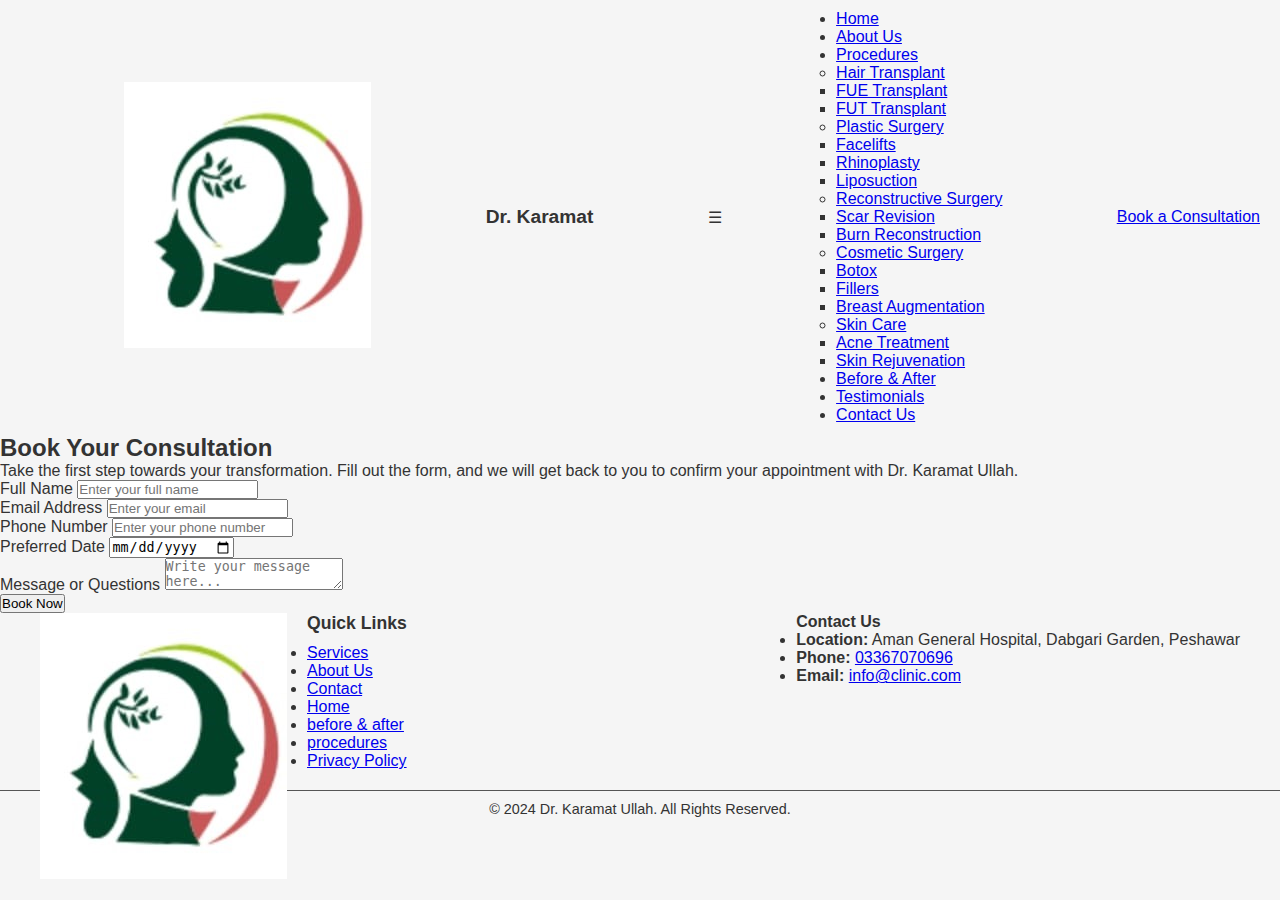
<file: consultation.html>
<!DOCTYPE html>
<html lang="en">
<head>
    <meta charset="UTF-8">
    <meta name="viewport" content="width=device-width, initial-scale=1.0">
    <title>consulation</title>
    <link rel="stylesheet" href="index.css">
</head>
<body>
       
    <header class="sticky-header">
        <div class="container">
            <!-- Logo -->
            <a href="#" class="logo">
                <a href="index.html"><img src="images/logo.jpg" alt="" class="logo-icon"></a>
                <span class="logo-text">Dr. Karamat</span>
            </a>
            
            <div class="menu-toggle" onclick="toggleMenu()">&#9776;</div>

            <!-- Navigation Menu -->
            <nav>
                <ul class="menu">
                    <li><a href="#">Home</a></li>
                    <li><a href="#">About Us</a></li>
                    <li class="dropdown">
                        <a href="#">Procedures</a>
                        <ul class="dropdown-menu">
                            <li class="submenu">
                                <a href="#">Hair Transplant</a>
                                <ul class="submenu-list">
                                    <li><a href="#">FUE Transplant</a></li>
                                    <li><a href="#">FUT Transplant</a></li>
                                </ul>
                            </li>
                            <li class="submenu">
                                <a href="#">Plastic Surgery</a>
                                <ul class="submenu-list">
                                    <li><a href="#">Facelifts</a></li>
                                    <li><a href="#">Rhinoplasty</a></li>
                                    <li><a href="#">Liposuction</a></li>
                                </ul>
                            </li>
                            <li class="submenu">
                                <a href="#">Reconstructive Surgery</a>
                                <ul class="submenu-list">
                                    <li><a href="#">Scar Revision</a></li>
                                    <li><a href="#">Burn Reconstruction</a></li>
                                </ul>
                            </li>
                            <li class="submenu">
                                <a href="#">Cosmetic Surgery</a>
                                <ul class="submenu-list">
                                    <li><a href="#">Botox</a></li>
                                    <li><a href="#">Fillers</a></li>
                                    <li><a href="#">Breast Augmentation</a></li>
                                </ul>
                            </li>
                            <li class="submenu">
                                <a href="#">Skin Care</a>
                                <ul class="submenu-list">
                                    <li><a href="#">Acne Treatment</a></li>
                                    <li><a href="#">Skin Rejuvenation</a></li>
                                </ul>
                            </li>
                        </ul>
                    </li>
                    <li><a href="#">Before & After</a></li>
                    <li><a href="#">Testimonials</a></li>
                    <li><a href="#">Contact Us</a></li>
                </ul>
            </nav>

            <!-- Call-to-Action -->
            <div class="cta">
                <a href="#" class="btn">Book a Consultation</a>
                <!-- <a href="tel:+1234567890" class="phone">+123-456-7890</a> -->
            </div>
        </div>
    </header>



    <section class="consultation">
        <div class="consultation-container">
            <!-- Left Content: Information -->
            <div class="consultation-info">
                <h2>Book Your Consultation</h2>
                <p>Take the first step towards your transformation. Fill out the form, and we will get back to you to confirm your appointment with Dr. Karamat Ullah.</p>
            </div>
    
            <!-- Right Content: Form -->
            <form class="consultation-form" action="submit_form.php" method="POST">
                <div class="form-group">
                    <label for="name">Full Name</label>
                    <input type="text" id="name" name="name" placeholder="Enter your full name" required>
                </div>
                <div class="form-group">
                    <label for="email">Email Address</label>
                    <input type="email" id="email" name="email" placeholder="Enter your email" required>
                </div>
                <div class="form-group">
                    <label for="phone">Phone Number</label>
                    <input type="tel" id="phone" name="phone" placeholder="Enter your phone number" required>
                </div>
                <div class="form-group">
                    <label for="date">Preferred Date</label>
                    <input type="date" id="date" name="date" required>
                </div>
                <div class="form-group">
                    <label for="message">Message or Questions</label>
                    <textarea id="message" name="message" placeholder="Write your message here..."></textarea>
                </div>
                <button type="submit" class="btn-submit">Book Now</button>
            </form>
        </div>
    </section>

    

    <footer>
        <div class="footer-container">
            <!-- Left Section: Logo -->
            <div class="footer-logo">
                <img src="images/logo.jpg" alt="Clinic Logo">
            </div>
    
            <!-- Middle Section: Quick Links -->
            <div class="footer-links">
                <h4>Quick Links</h4>
                <ul>
                    <li><a href="#services">Services</a></li>
                    <li><a href="#about">About Us</a></li>
                    <li><a href="#contact">Contact</a></li>
                    <li><a href="#contact">Home</a></li>
                    <li><a href="#contact">before & after</a></li>
                    <li><a href="#contact">procedures</a></li>
                    <li><a href="#privacy">Privacy Policy</a></li>
                </ul>
            </div>
    
            <!-- Right Section: Contact Info -->
            <div class="footer-contact">
                <h4>Contact Us</h4>
                <ul>
                    <li><strong>Location:</strong> Aman General Hospital, Dabgari Garden, Peshawar</li>
                    <li><strong>Phone:</strong> <a href="tel:+929112345678">03367070696</a></li>
                    <li><strong>Email:</strong> <a href="mailto:info@clinic.com">info@clinic.com</a></li>
                </ul>
                <div class="social-icons">
                    <a href="#" aria-label="Facebook"><i class="fab fa-facebook-f"></i></a>
                    <a href="#" aria-label="Twitter"><i class="fab fa-twitter"></i></a>
                    <a href="#" aria-label="Instagram"><i class="fab fa-instagram"></i></a>
                </div>
            </div>
        </div>
        <div class="footer-bottom">
            <p>&copy; 2024 Dr. Karamat Ullah. All Rights Reserved.</p>
        </div>
    </footer>


</body>
</html>
</file>
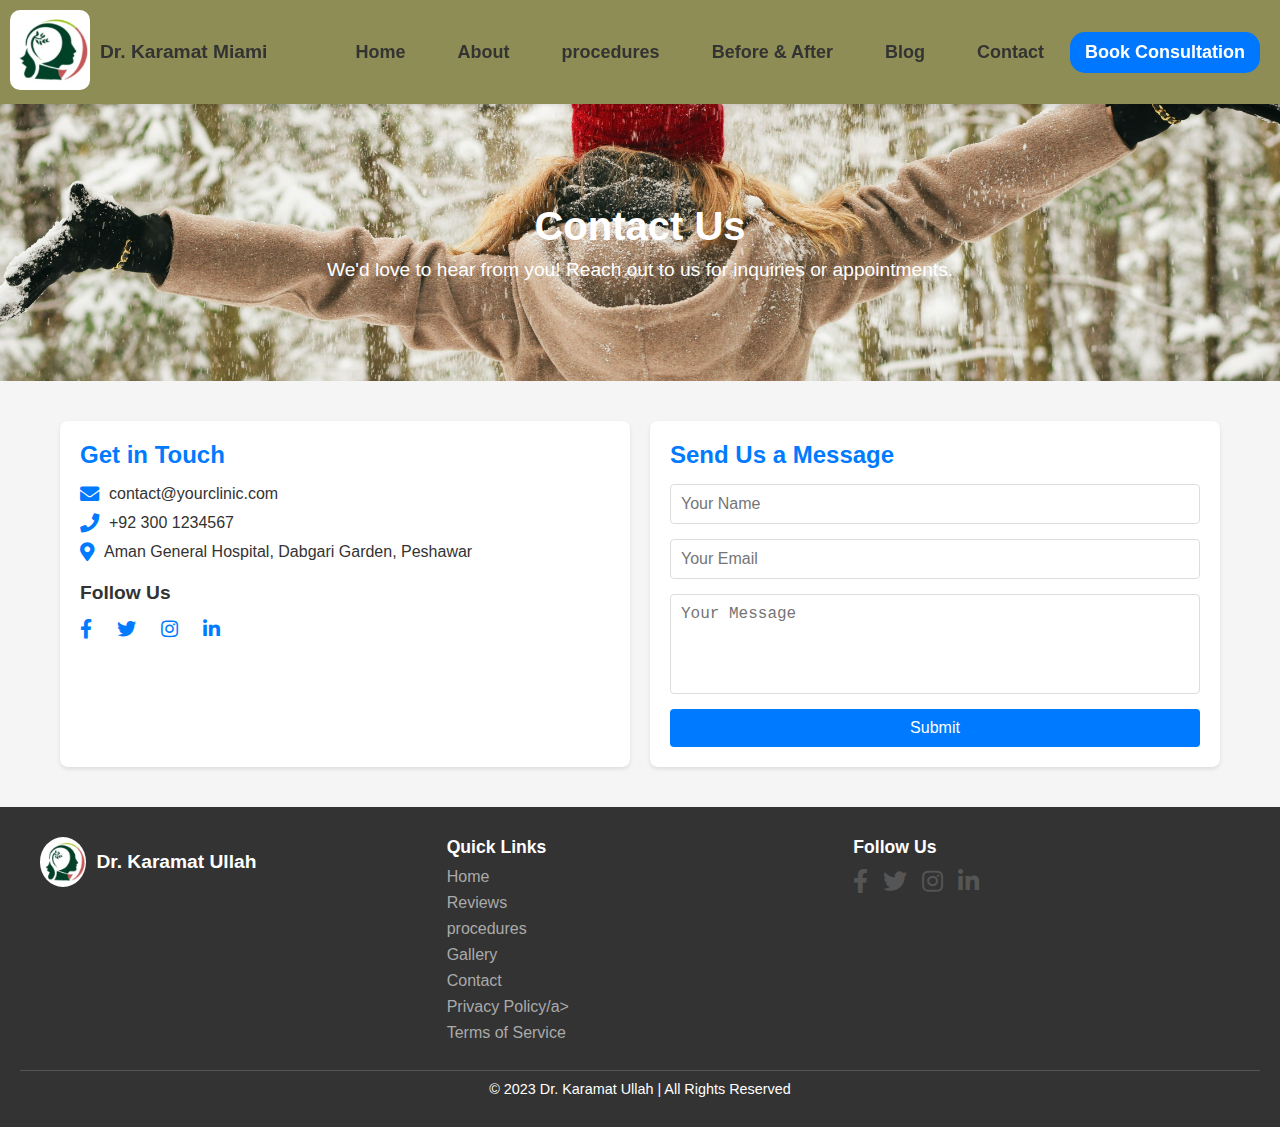
<file: contact.html>
<!DOCTYPE html>
<html lang="en">
<head>
    <meta charset="UTF-8">
    <meta name="viewport" content="width=device-width, initial-scale=1.0">
    <title>About Dr. Karamat Ullah - Trusted Plastic & Reconstructive Surgeon in Peshawar</title>
<meta name="description" content="Learn more about Dr. Karamat Ullah, a board-certified plastic surgeon specializing in hair restoration and aesthetic procedures with over 10 years of expertise.">
<title>Book a Consultation with Dr. Karamat Ullah - Plastic Surgeon in Peshawar</title>
<meta name="description" content="Schedule a private consultation with Dr. Karamat Ullah to discuss your personalized hair transplant and plastic surgery options. Take the first step towards transformation.">

    <title>Plastic & Hair Transplant Surgeon</title>
    <link rel="stylesheet" href="index.css">
    <!-- Font Awesome for Social Media Icons -->
  <link
  rel="stylesheet"
  href="https://cdnjs.cloudflare.com/ajax/libs/font-awesome/5.15.4/css/all.min.css"
  />
</head>
<body>
    <header class="header">
        <div class="container">
          <div class="logo">
            <a href="index.html"><img src="images/logo.jpg" alt="Logo" /></a>
            <span>Dr. Karamat Miami</span>
          </div>
          <nav class="nav">
            <ul class="nav-links">
              <li><a href="index.html">Home</a></li>
              <li><a href="#about">About </a></li>
              <li><a href="procedure.html">procedures</a></li>
              <li><a href="procedure.html">Before & After</a></li>
              <li><a href="#testimonials">Blog</a></li>
              <li><a href="contact.html">Contact </a></li>
            </ul>
            <button class="btn-consultation">Book Consultation</button>
          </nav>
          <button class="toggle-btn">
            ☰
          </button>
        </div>
      </header>



     
      
      <!-- Hero Section / main  Section-->


      <section class="hero-contact">
        <h1>Contact Us</h1>
        <p>We'd love to hear from you! Reach out to us for inquiries or appointments.</p>
      </section>
      
      <div class="contact-page-container">
        <div class="contact-details">
          <h2>Get in Touch</h2>
          <ul>
            <li><i class="fas fa-envelope"></i> contact@yourclinic.com</li>
            <li><i class="fas fa-phone"></i> +92 300 1234567</li>
            <li><i class="fas fa-map-marker-alt"></i> Aman General Hospital, Dabgari Garden, Peshawar</li>
          </ul>
          <div class="social-media">
            <h3>Follow Us</h3>
            <div class="social-icons">
              <a href="https://facebook.com" target="_blank"><i class="fab fa-facebook-f"></i></a>
              <a href="https://twitter.com" target="_blank"><i class="fab fa-twitter"></i></a>
              <a href="https://instagram.com" target="_blank"><i class="fab fa-instagram"></i></a>
              <a href="https://linkedin.com" target="_blank"><i class="fab fa-linkedin-in"></i></a>
            </div>
          </div>
        </div>
      
        <!-- Contact Formd Section -->

        <div class="contact-form">
          <h2>Send Us a Message</h2>
          <form action="#" method="POST">
            <input type="text" name="name" placeholder="Your Name" required>
            <input type="email" name="email" placeholder="Your Email" required>
            <textarea name="message" placeholder="Your Message" required></textarea>
            <button type="submit">Submit</button>
          </form>
        </div>
      </div>
      
     



      <!-- Footer Section  samee-->



<footer class="footer-section">
    <div class="footer-container">
      <div class="footer-logo-section">
        <img src="images/logo.jpg" alt="Doctor Logo" class="footer-logo">
        <h3>Dr. Karamat Ullah</h3>
      </div>
  
      <!-- Quick Links -->
      <div class="footer-links">
        <h4>Quick Links</h4>
        <ul class="links-list">
          <li><a href="/privacy-policy" class="hover-link">Home</a></li>
          <li><a href="/terms-of-service" class="hover-link">Reviews</a></li>
          <li><a href="/services" class="hover-link">procedures</a></li>
          <li><a href="/contact" class="hover-link">Gallery</a></li>
          <li><a href="/contact" class="hover-link">Contact</a></li>
          <li><a href="/contact" class="hover-link">Privacy Policy/a></li>
          <li><a href="/contact" class="hover-link">Terms of Service</a></li>
        </ul>
      </div>
  
      <!-- Social Media Links -->
      <div class="social-section">
        <h4>Follow Us</h4>
        <div class="social-icons">
          <a href="https://facebook.com" target="_blank" class="social-link">
            <i class="fab fa-facebook-f"></i>
          </a>
          <a href="https://twitter.com" target="_blank" class="social-link">
            <i class="fab fa-twitter"></i>
          </a>
          <a href="https://instagram.com" target="_blank" class="social-link">
            <i class="fab fa-instagram"></i>
          </a>
          <a href="https://linkedin.com" target="_blank" class="social-link">
            <i class="fab fa-linkedin-in"></i>
          </a>
        </div>
      </div>
    </div>
  
    <!-- Copyright Information -->

    <div class="footer-bottom">
      &copy; 2023 Dr. Karamat Ullah | All Rights Reserved
    </div>
  </footer>
      







<!-- Bottum jsss -->



      <!-- TOOOGLE BUTOON -->
  <script>
    document.addEventListener('DOMContentLoaded', () => {
  const toggleButton = document.querySelector('.toggle-btn');
  const nav = document.querySelector('.nav');

  toggleButton.addEventListener('click', () => {
    nav.classList.toggle('active');
  });
});
  </script>
</body>
</html>
</file>
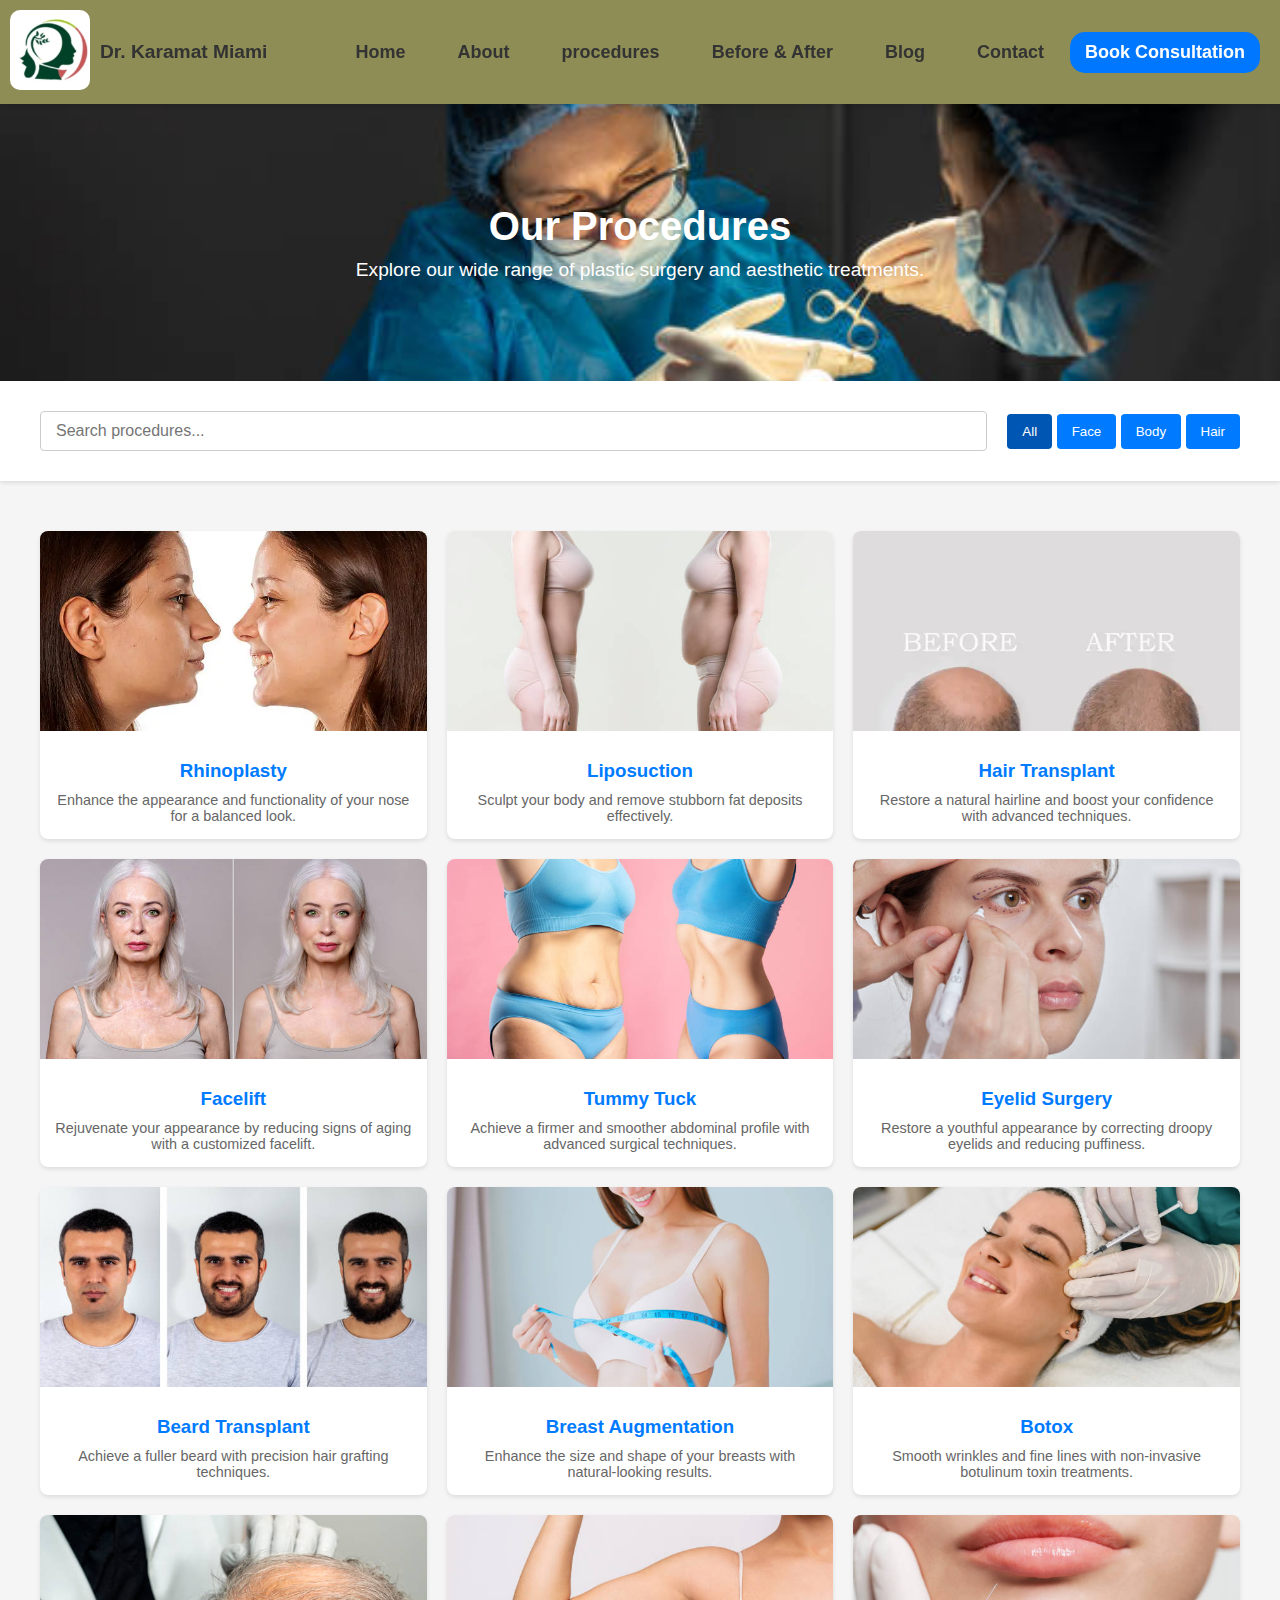
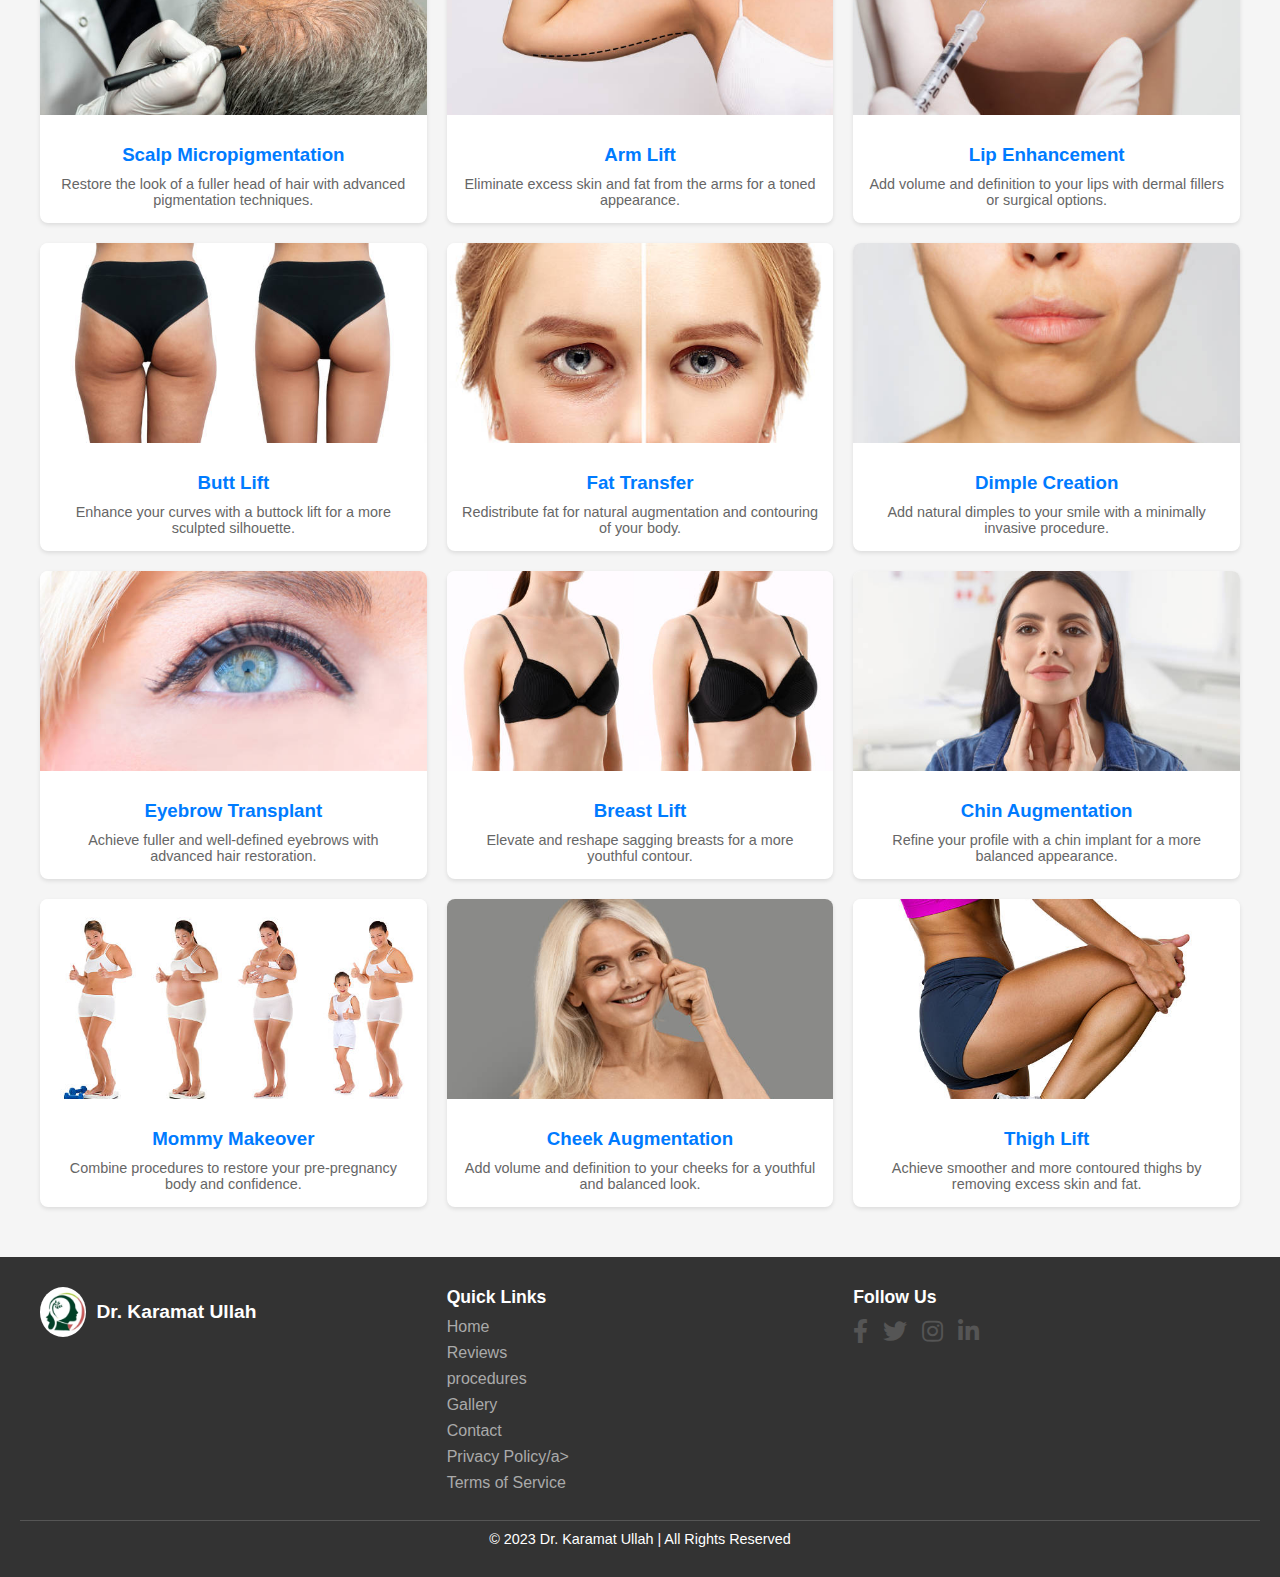
<file: procedure.html>
<!DOCTYPE html>
<html lang="en">
<head>
    <meta charset="UTF-8">
    <meta name="viewport" content="width=device-width, initial-scale=1.0">
    <title>Plastic & Hair Transplant Surgeon</title>
    <title>Advanced Hair Transplant Services in Peshawar - Safe & Effective Solutions</title>
<meta name="description" content="Get your natural hairline back with advanced hair transplant techniques by Dr. Karamat Ullah in Peshawar. Book your personalized consultation now.">
<title>Comprehensive Plastic & Reconstructive Procedures in Peshawar - Dr. Karamat Ullah</title>
<meta name="description" content="Explore professional plastic and reconstructive surgery services including facelifts, tummy tucks, Botox, lip enhancement, and more with Dr. Karamat Ullah in Peshawar.">
<title>Patient Testimonials - Hear from Our Happy Clients in Peshawar</title>
<meta name="description" content="Read reviews from real patients about their transformative journeys with Dr. Karamat Ullah, your trusted plastic and hair transplant surgeon in Peshawar.">

    <link rel="stylesheet" href="index.css">
    <!-- Font Awesome for Social Media Icons -->
  <link
  rel="stylesheet"
  href="https://cdnjs.cloudflare.com/ajax/libs/font-awesome/5.15.4/css/all.min.css"
  />
</head>
<body>
    <header class="header">
        <div class="container">
          <div class="logo">
            <a href="index.html"><img src="images/logo.jpg" alt="Logo" /></a>
            <span>Dr. Karamat Miami</span>
          </div>
          <nav class="nav">
            <ul class="nav-links">
              <li><a href="index.html">Home</a></li>
              <li><a href="#about">About </a></li>
              <li><a href="procedure.html">procedures</a></li>
              <li><a href="before and after.html">Before & After</a></li>
              <li><a href="#testimonials">Blog</a></li>
              <li><a href="contact.html">Contact </a></li>
            </ul>
            <button class="btn-consultation">Book Consultation</button>
          </nav>
          <button class="toggle-btn">
            ☰
          </button>
        </div>
      </header>


<!-- HERO SECTION PROCEDURES / MAIN SECTION IMAGEEE -->
     
      
      <section class="hero-procedures">
        <h1>Our Procedures</h1>
        <p>Explore our wide range of plastic surgery and aesthetic treatments.</p>
      </section>
      
      <!-- Search and Filter Section -->

      <section class="search-filter">
        <div class="container">
          <input type="text" id="search" placeholder="Search procedures..." oninput="filterProcedures()">
          <div class="filters">
            <button onclick="filterCategory('all')" class="active">All</button>
            <button onclick="filterCategory('face')">Face</button>
            <button onclick="filterCategory('body')">Body</button>
            <button onclick="filterCategory('hair')">Hair</button>
          </div>
        </div>
      </section>
      
      <!-- Procedures Section boxess -->
      <section class="procedures">
        <div class="container" id="procedure-list">
          <!-- Procedure Card -->
          <div class="procedure-card" data-category="face">
            <img src="images/rhinoplasty.webp" alt="Rhinoplasty">
            <div class="card-content">
              <h3>Rhinoplasty</h3>
              <p>Enhance the appearance and functionality of your nose for a balanced look.</p>
            </div>
          </div>
      
          <div class="procedure-card" data-category="body">
            <img src="images/liposuction.jpg" alt="Liposuction">
            <div class="card-content">
              <h3>Liposuction</h3>
              <p>Sculpt your body and remove stubborn fat deposits effectively.</p>
            </div>
          </div>
      
          <div class="procedure-card" data-category="hair">
            <img src="images/hair before after.webp" alt="Hair Transplant">
            <div class="card-content">
              <h3>Hair Transplant</h3>
              <p>Restore a natural hairline and boost your confidence with advanced techniques.</p>
            </div>
          </div>
          <div class="procedure-card" data-category="face">
            <img src="images/facelifttt.jpg" alt="Facelift">
            <div class="card-content">
              <h3>Facelift</h3>
              <p>Rejuvenate your appearance by reducing signs of aging with a customized facelift.</p>
            </div>
          </div>
          
          <div class="procedure-card" data-category="body">
            <img src="images/Tummy Tuck.jpg" alt="Tummy Tuck">
            <div class="card-content">
              <h3>Tummy Tuck</h3>
              <p>Achieve a firmer and smoother abdominal profile with advanced surgical techniques.</p>
            </div>
          </div>
          
          <div class="procedure-card" data-category="face">
            <img src="images/Eyelid Surgery.jpg" alt="Eyelid Surgery">
            <div class="card-content">
              <h3>Eyelid Surgery</h3>
              <p>Restore a youthful appearance by correcting droopy eyelids and reducing puffiness.</p>
            </div>
          </div>
          
          <div class="procedure-card" data-category="hair">
            <img src="images/Beard Transplant.jpg" alt="Beard Transplant">
            <div class="card-content">
              <h3>Beard Transplant</h3>
              <p>Achieve a fuller beard with precision hair grafting techniques.</p>
            </div>
          </div>
          
          <div class="procedure-card" data-category="body">
            <img src="images/Breast Augmentationnn.jpg" alt="Breast Augmentation">
            <div class="card-content">
              <h3>Breast Augmentation</h3>
              <p>Enhance the size and shape of your breasts with natural-looking results.</p>
            </div>
          </div>
          
          <div class="procedure-card" data-category="face">
            <img src="images/Botoxxx.jpg" alt="Botox">
            <div class="card-content">
              <h3>Botox</h3>
              <p>Smooth wrinkles and fine lines with non-invasive botulinum toxin treatments.</p>
            </div>
          </div>
          
          <div class="procedure-card" data-category="hair">
            <img src="images/Scalp Micropigmentation.jpg" alt="Scalp Micropigmentation">
            <div class="card-content">
              <h3>Scalp Micropigmentation</h3>
              <p>Restore the look of a fuller head of hair with advanced pigmentation techniques.</p>
            </div>
          </div>
          
          <div class="procedure-card" data-category="body">
            <img src="images/Arm Lift.jpg" alt="Arm Lift">
            <div class="card-content">
              <h3>Arm Lift</h3>
              <p>Eliminate excess skin and fat from the arms for a toned appearance.</p>
            </div>
          </div>
          
          <div class="procedure-card" data-category="face">
            <img src="images/Lip Enhancement.jpg" alt="Lip Enhancement">
            <div class="card-content">
              <h3>Lip Enhancement</h3>
              <p>Add volume and definition to your lips with dermal fillers or surgical options.</p>
            </div>
          </div>
          
          <div class="procedure-card" data-category="body">
            <img src="images/Butt Lift.jpg" alt="Butt Lift">
            <div class="card-content">
              <h3>Butt Lift</h3>
              <p>Enhance your curves with a buttock lift for a more sculpted silhouette.</p>
            </div>
          </div>
          <div class="procedure-card" data-category="body">
            <img src="images/Fat Transfer.jpg" alt="Fat Transfer">
            <div class="card-content">
              <h3>Fat Transfer</h3>
              <p>Redistribute fat for natural augmentation and contouring of your body.</p>
            </div>
          </div>
          <div class="procedure-card" data-category="face">
            <img src="images/Dimple Creation.jpg" alt="Dimple Creation">
            <div class="card-content">
              <h3>Dimple Creation</h3>
              <p>Add natural dimples to your smile with a minimally invasive procedure.</p>
            </div>
          </div>
          <div class="procedure-card" data-category="hair">
            <img src="images/Eyebrow Transplant.jpg" alt="Eyebrow Transplant">
            <div class="card-content">
              <h3>Eyebrow Transplant</h3>
              <p>Achieve fuller and well-defined eyebrows with advanced hair restoration.</p>
            </div>
          </div>
          <div class="procedure-card" data-category="body">
            <img src="images/breast lift.jpg" alt="Breast Lift">
            <div class="card-content">
              <h3>Breast Lift</h3>
              <p>Elevate and reshape sagging breasts for a more youthful contour.</p>
            </div>
          </div>
          <div class="procedure-card" data-category="face">
            <img src="images/Chin Augmentation.jpg" alt="Chin Augmentation">
            <div class="card-content">
              <h3>Chin Augmentation</h3>
              <p>Refine your profile with a chin implant for a more balanced appearance.</p>
            </div>
          </div>
          <div class="procedure-card" data-category="body">
            <img src="images/Mommy Makeover.jpg" alt="Mommy Makeover">
            <div class="card-content">
              <h3>Mommy Makeover</h3>
              <p>Combine procedures to restore your pre-pregnancy body and confidence.</p>
            </div>
          </div>
          <div class="procedure-card" data-category="face">
            <img src="images/Cheek Augmentation.jpg" alt="Cheek Augmentation">
            <div class="card-content">
              <h3>Cheek Augmentation</h3>
              <p>Add volume and definition to your cheeks for a youthful and balanced look.</p>
            </div>
          </div>
          <div class="procedure-card" data-category="body">
            <img src="images/Thigh Lift.jpg" alt="Thigh Lift">
            <div class="card-content">
              <h3>Thigh Lift</h3>
              <p>Achieve smoother and more contoured thighs by removing excess skin and fat.</p>
            </div>
          </div>

      
          <!-- Add more procedure cardss if needede -->
        </div>
      </section>
      
     



      <!-- Footer Section -->


<footer class="footer-section">
    <div class="footer-container">
      <div class="footer-logo-section">
        <img src="images/logo.jpg" alt="Doctor Logo" class="footer-logo">
        <h3>Dr. Karamat Ullah</h3>
      </div>
  
      <!--  Quick Links -->
      <div class="footer-links">
        <h4>Quick Links</h4>
        <ul class="links-list">
          <li><a href="/privacy-policy" class="hover-link">Home</a></li>
          <li><a href="/terms-of-service" class="hover-link">Reviews</a></li>
          <li><a href="/services" class="hover-link">procedures</a></li>
          <li><a href="/contact" class="hover-link">Gallery</a></li>
          <li><a href="/contact" class="hover-link">Contact</a></li>
          <li><a href="/contact" class="hover-link">Privacy Policy/a></li>
          <li><a href="/contact" class="hover-link">Terms of Service</a></li>
        </ul>
      </div>
  
      <!-- Social Media Links -->
      <div class="social-section">
        <h4>Follow Us</h4>
        <div class="social-icons">
          <a href="https://facebook.com" target="_blank" class="social-link">
            <i class="fab fa-facebook-f"></i>
          </a>
          <a href="https://twitter.com" target="_blank" class="social-link">
            <i class="fab fa-twitter"></i>
          </a>
          <a href="https://instagram.com" target="_blank" class="social-link">
            <i class="fab fa-instagram"></i>
          </a>
          <a href="https://linkedin.com" target="_blank" class="social-link">
            <i class="fab fa-linkedin-in"></i>
          </a>
        </div>
      </div>
    </div>
  
    <!-- Copyright Information -->

    <div class="footer-bottom">
      &copy; 2023 Dr. Karamat Ullah | All Rights Reserved
    </div>
  </footer>
      








<!-- JS BOTTUM -->


      <!-- TOOOGLE BUTOON -->
  <script>
    document.addEventListener('DOMContentLoaded', () => {
  const toggleButton = document.querySelector('.toggle-btn');
  const nav = document.querySelector('.nav');

  toggleButton.addEventListener('click', () => {
    nav.classList.toggle('active');
  });
});
  </script>



<!-- PROCEDURESSSS JS -->
<script>
    function filterCategory(category) {
      const cards = document.querySelectorAll('.procedure-card');
      const buttons = document.querySelectorAll('.filters button');
      
      buttons.forEach(btn => btn.classList.remove('active'));
      document.querySelector(`[onclick="filterCategory('${category}')"]`).classList.add('active');
  
      cards.forEach(card => {
        card.style.display = category === 'all' || card.dataset.category === category ? 'block' : 'none';
      });
    }
  
    function filterProcedures() {
      const searchValue = document.getElementById('search').value.toLowerCase();
      const cards = document.querySelectorAll('.procedure-card');
  
      cards.forEach(card => {
        const title = card.querySelector('h3').textContent.toLowerCase();
        card.style.display = title.includes(searchValue) ? 'block' : 'none';
      });
    }
  </script>




</body>
</html>
</file>
<file: index.css>
/* Reset styles */
* {
    margin: 0;
    padding: 0;
    box-sizing: border-box;
    /* overflow-x: hidden; */
  }
  
  body {
    font-family: 'Poppins', sans-serif;
    overflow-x: hidden;
  }
  
  /* Header styling */
  .header {
    background-color: rgb(141, 141, 85);
    box-shadow: 0 2px 5px rgba(0, 0, 0, 0.1);
    position: sticky;
    top: 0;
    z-index: 1000;
  }
  
  .container {
    width: 100%;
    /* background-color: red; */
    display: flex;
    justify-content: space-between;
    align-items: center;
    padding: 10px 20px;
    /* max-width: 1200px; */
    margin: 0 auto;
  }
  
  .logo {
    display: flex;
    align-items: center;
    margin-left: -10px;
  }
  
  .logo img {
    height: 80px;
    width: 80px;
    border-radius: 10px;
    margin-right: 10px;
  }
  span{
    font-size: 1.2rem;
    font-weight: 600;
  }
  
  .nav {
    display: flex;
    align-items: center;
  }
  
  .nav-links {
    display: flex;
    list-style: none;
  }
  
  .nav-links li {
    margin: 0 10px;
  }
  
  .nav-links a {
    font-size: 18px;
    text-decoration: none;
    color: #333;
    padding: 6px 16px;
    /* background-color: #978989; */
    font-weight: 600;
    transition: color 0.3s ease;
  }
  
  .nav-links a:hover {
    color: #0077ff;
  }
  
  .btn-consultation {
    background-color: #0077ff;
    color: #ffffff;
    border: none;
    border-radius: 29px;
        padding: 10px 15px;
    border-radius: 15px;
    cursor: pointer;
    font-weight: bold;
    font-size: 18px;
    transition: background-color 0.3s ease;
  }
  
  .btn-consultation:hover {
    background-color: #005fcc;
  }
  
  /* Toggle button for mobile */
  .toggle-btn {
    display: none;
    background: none;
    border: none;
    font-size: 1.5rem;
    cursor: pointer;
  }
  
  /* Responsive styling */
  @media (max-width: 768px) {
    .nav {
      display: none;
      flex-direction: column;
      align-items: flex-start;
      position: absolute;
      top: 60px;
      right: 20px;
      background-color: #fff;
      box-shadow: 0 4px 10px rgba(0, 0, 0, 0.1);
      padding: 10px;
      border-radius: 5px;
    }
  
    .nav-links {
      flex-direction: column;
      width: 100%;
    }
  
    .nav-links li {
      margin: 10px 0;
    }
  
    .toggle-btn {
      display: block;
    }
  
    .nav.active {
      display: flex;
    }
  }
  


  /* Hero Section Styling */


  
  .hero-section {
    height: 100vh;
    position: relative;
    overflow: hidden;
  }
  
  /* Slideshow Container */
  .hero-slideshow {
    position: absolute;
    top: 0;
    left: 0;
    height: 100%;
    width: 100%;
    z-index: 1;
  }
  
  /* Individual Slides */
  .slide {
    height: 100%;
    width: 100%;
    background-position: center;
    background-repeat: no-repeat;
    background-size: cover;
    position: absolute;
    opacity: 0;
    transition: opacity 1s ease-in-out;
  }
  
  /* Active Slide */
  .slide.active {
    opacity: 1;
  }
  
  /* Hero Content Section */
  .hero-content {
    position: relative;
    z-index: 2;
    text-align: center;
    color: #fff;
    padding: 20px;
    max-width: 800px;
  }
  
  .hero-content h1 {
    color: rgb(152, 68, 68);
    font-size: 3rem;
    margin-bottom: 10px;
    padding: 5px 40px;
   
    text-align: center;
   
  }
  
  .hero-content p {
    font-size: 1.2rem;
    margin-bottom: 20px;
  }
  
  /* Responsive Styles */
  @media (max-width: 768px) {
    .hero-content h1 {
      font-size: 2.5rem;
    }
  
    .hero-content p {
      font-size: 1rem;
    }
  }
  
  @media (max-width: 480px) {
    .hero-content h1 {
      font-size: 2rem;
    }
  
    .hero-content p {
      font-size: 0.9rem;
    }
  }
  



/* ABOUT USSSSSS */


/* About Us Section Styles */
.about-us {
    padding: 50px 20px;
    background-color: #f8f9fa;
    text-align: center;
    color: #333;
  }
  
  .section-title {
    font-size: 2.5rem;
    margin-bottom: 20px;
    color: #555;
  }
  
  .doctors-container {
    display: flex;
    justify-content: space-around;
    flex-wrap: wrap;
    gap: 20px;
    margin: 20px 0;
  }
  
  /* Individual Doctor Profile */
  .doctor-profile {
    display: flex;
    flex-direction: column;
    border: 1px solid #ddd;
    box-shadow: 0 4px 6px rgba(0, 0, 0, 0.1);
    border-radius: 8px;
    overflow: hidden;
    max-width: 450px;
    background-color: #fff;
  }
  
  .doctor-image {
    height: 250px;
    background-position: center;
    background-repeat: no-repeat;
    background-size: cover;
    border-bottom: 2px solid #007bff;
  }
  
  .doctor-info {
    padding: 15px;
    text-align: center;
  }
  
  .doctor-info h3 {
    font-size: 1.5rem;
    margin: 10px 0;
    color: #007bff;
  }
  
  .doctor-info p {
    font-size: 0.9rem;
    color: #555;
    line-height: 1.6;
  }
  
  /* Responsive Design */
  @media (max-width: 768px) {
    .doctor-profile {
      max-width: 100%;
    }
  
    .doctors-container {
      justify-content: center;
    }
  }
  
  @media (max-width: 480px) {
    .doctor-info p {
      font-size: 0.8rem;
    }
  
    .section-title {
      font-size: 2rem;
    }
  }

  



  /* OUR FEATURED PROCEDURESSSSSSSSSSS */




  /* Featured Procedures Section */
.featured-procedures {
    padding: 50px 20px;
    text-align: center;
    background-color: #f1f1f1;
    color: #333;
  }
  
  .section-title {
    font-size: 2.5rem;
    margin-bottom: 20px;
    color: #555;
  }
  
  /* Container for Procedure Items */
  .procedures-container {
    display: flex;
    justify-content: center;
    flex-wrap: wrap;
    gap: 20px;
    margin: 20px 0;
  }
  
  /* Individual Procedure Boxes */
  .procedure-box {
    position: relative;
    width: 180px;
    height: 180px;
    border: 1px solid #ddd;
    overflow: hidden;
    border-radius: 8px;
    box-shadow: 0 2px 4px rgba(0, 0, 0, 0.1);
    transition: transform 0.2s ease-in-out;
  }
  
  /* Images */
  .procedure-image {
    height: 100%;
    background-position: center;
    background-repeat: no-repeat;
    background-size: cover;
    width: 100%;
    height: 100%;
    transition: transform 0.3s ease-in-out;
  }
  
  /* Hover Effect */
  .procedure-overlay {
    position: absolute;
    top: 0;
    left: 0;
    width: 100%;
    height: 100%;
    background-color: rgba(0, 0, 0, 0.6);
    display: flex;
    align-items: center;
    justify-content: center;
    color: #fff;
    opacity: 0;
    transition: opacity 0.3s ease-in-out;
  }
  
  .procedure-box:hover .procedure-overlay {
    opacity: 1;
    transform: scale(1.1);
  }
  
  .procedure-box:hover {
    transform: scale(1.1);
  }
  
  /* Responsive Design */
  @media (max-width: 768px) {
    .procedure-box {
      width: 150px;
      height: 150px;
    }
  }
  
  @media (max-width: 480px) {
    .procedure-box {
      width: 120px;
      height: 120px;
    }
  
    .section-title {
      font-size: 2rem;
    }
  }

  



  /* TESTIMONOIALSSSSSSSS */



  /* Testimonials Section */
.testimonials {
    padding: 50px 20px;
    text-align: center;
    background-color: #f9f9f9;
    color: #333;
  }
  
  .section-title {
    font-size: 2.5rem;
    margin-bottom: 30px;
    color: #555;
  }
  
  /* Testimonial Container */
  .testimonial-container {
    display: flex;
    justify-content: space-around;
    flex-wrap: wrap;
    gap: 20px;
    margin: 10px 0;
  }
  
  /* Individual Testimonial Box */
  .testimonial-box {
    display: flex;
    flex-direction: column;
    align-items: center;
    width: 280px;
    padding: 20px;
    border: 1px solid #ddd;
    box-shadow: 0 2px 5px rgba(0, 0, 0, 0.1);
    border-radius: 10px;
    transition: transform 0.3s ease-in-out;
  }
  
  /* Testimonial Image */
  .testimonial-image img {
    width: 80px;
    height: 80px;
    object-fit: cover;
    border-radius: 50%;
    margin-bottom: 10px;
  }
  
  /* Testimonial Content */
  .testimonial-content h4 {
    font-size: 1.2rem;
    color: #007bff;
    margin-bottom: 5px;
  }
  
  .stars {
    color: #ffcc00;
    font-size: 1rem;
    margin-bottom: 10px;
  }
  
  .testimonial-content p {
    font-size: 0.9rem;
    line-height: 1.6;
    color: #555;
    text-align: center;
  }
  
  /* Hover Effect */
  .testimonial-box:hover {
    transform: translateY(-5px);
  }
  
  /* Responsive Design */
  @media (max-width: 768px) {
    .testimonial-box {
      width: 220px;
    }
  }
  
  @media (max-width: 480px) {
    .testimonial-box {
      width: 180px;
    }
  
    .section-title {
      font-size: 2rem;
    }
  }

  






  /* CONTACT DETAILSSSSSS */



  

  /* General Section */
.contact-section {
    padding: 50px 20px;
    background-color: #f5f5f5;
    color: #333;
  }
  
  /* Parent Container */
  .contact-container {
    display: flex;
    justify-content: space-between;
    gap: 20px;
    max-width: 1200px;
    margin: 0 auto;
    flex-wrap: wrap;
  }
  
  /* Left Side: Info Box */
  .info-box {
    flex: 1 1 48%;
    padding: 20px;
    background: #fff;
    border-radius: 8px;
    box-shadow: 0 2px 4px rgba(0, 0, 0, 0.1);
  }
  
  .info-box h3 {
    margin-bottom: 10px;
    font-size: 1.4rem;
  }
  
  .info-details {
    list-style: none;
    padding: 0;
    font-size: 1rem;
  }
  
  .info-details li {
    margin: 10px 0;
    display: flex;
    align-items: center;
  }
  
  .info-details i {
    margin-right: 10px;
    color: #007bff;
  }
  
  /* Social Media Links */
  .social-media-links h4 {
    margin-bottom: 10px;
    font-size: 1rem;
  }
  
  .social-icons {
    display: flex;
    gap: 10px;
  }
  
  .social-link {
    font-size: 1.3rem;
    color: #555;
    transition: color 0.3s ease;
  }
  
  .social-link:hover {
    color: #007bff;
  }
  
  /* Right Side: Form Box */
  .form-box {
    flex: 1 1 48%;
    padding: 20px;
    background: #fff;
    border-radius: 8px;
    box-shadow: 0 2px 4px rgba(0, 0, 0, 0.1);
  }
  
  .form-box h3 {
    margin-bottom: 15px;
    font-size: 1.4rem;
  }
  
  .form-box form {
    display: flex;
    flex-direction: column;
  }
  
  .form-box input,
  .form-box textarea {
    padding: 10px;
    margin-bottom: 10px;
    border: 1px solid #ddd;
    border-radius: 4px;
    font-size: 1rem;
  }
  
  .form-box button {
    padding: 10px;
    border: none;
    background-color: #007bff;
    color: white;
    font-size: 1rem;
    cursor: pointer;
    transition: background-color 0.3s ease;
  }
  
  .form-box button:hover {
    background-color: #0056b3;
  }
  

  @media (max-width: 768px) {
    .contact-container {
      flex-direction: column;
    }
  
    .info-box,
    .form-box {
      flex: 1 1 100%;
    }
  }

  



  /* FOOOTEEEEERRRRRRRRRRR */



.footer-section {
    background-color: #333;
    color: #fff;
    padding: 30px 20px;
    font-size: 1rem;
  }
  
  /* Footer Main Container */
  .footer-container {
    display: flex;
    justify-content: space-between;
    align-items: flex-start;
    max-width: 1200px;
    margin: 0 auto;
    flex-wrap: wrap;
    gap: 20px;
  }
  
  /*  Logo & Doctor Name */

  .footer-logo-section {
    flex: 1 1 250px;
    display: flex;
    align-items: center;
    gap: 10px;
  }
  
  .footer-logo {
    height: 50px;
    border-radius: 50%;
  }
  
  .footer-logo-section h3 {
    font-size: 1.2rem;
    color: #fff;
  }
  
  /* Quick Links */
  .footer-links {
    flex: 1 1 250px;
  }
  
  .footer-links h4 {
    font-size: 1.1rem;
    margin-bottom: 10px;
  }
  
  .links-list {
    list-style: none;
    padding: 0;
  }
  
  .links-list li {
    margin: 8px 0;
  }
  
  .hover-link {
    text-decoration: none;
    color: #aaa;
    transition: color 0.3s ease;
  }
  
  .hover-link:hover {
    color: #fff;
  }
  
  /* Social Media Links Section */

  .social-section {
    flex: 1 1 250px;
  }
  
  .social-section h4 {
    font-size: 1.1rem;
    margin-bottom: 10px;
  }
  
  .social-icons {
    display: flex;
    gap: 10px;
  }
  
  .social-link {
    color: #aaa;
    font-size: 1.5rem;
    transition: color 0.3s ease;
  }
  
  .social-link:hover {
    color: #fff;
  }
  
  /* Footer Bottom Copyright Information) */

  .footer-bottom {
    text-align: center;
    font-size: 0.9rem;
    margin-top: 20px;
    border-top: 1px solid #555;
    padding-top: 10px;
  }
  
 
  @media (max-width: 768px) {
    .footer-container {
      flex-direction: column;
      align-items: center;
    }
  
    .footer-logo-section,
    .footer-links,
    .social-section {
      flex: 1 1 100%;
      text-align: center;
    }
  
    .social-icons {
      justify-content: center;
    }
  }

  









  /* CONTACTTTTTT PAGEEEEEE NOT SECTION,,,,,PAAAAAGEEEE */



  
body {
    margin: 0;
    font-family: Arial, sans-serif;
    background-color: #f5f5f5;
    color: #333;
  }
  
 
  .hero-contact {
    background: url('images/hero3.jpg') no-repeat center center/cover;
    color: #fff;
    text-align: center;
    padding: 100px 20px;
  }
  
  .hero-contact h1 {
    font-size: 2.5rem;
    margin-bottom: 10px;
  }
  
  .hero-contact p {
    font-size: 1.2rem;
    margin: 0;
  }
  
  /* Contact Page Container */

  .contact-page-container {
    display: flex;
    justify-content: space-between;
    flex-wrap: wrap;
    padding: 40px 20px;
    gap: 20px;
    max-width: 1200px;
    margin: 0 auto;
  }
  
  /* Contact Details Section */

  .contact-details {
    flex: 1 1 45%;
    background: #fff;
    border-radius: 8px;
    padding: 20px;
    box-shadow: 0 2px 4px rgba(0, 0, 0, 0.1);
  }
  
  .contact-details h2 {
    margin-bottom: 15px;
    font-size: 1.5rem;
    color: #007bff;
  }
  
  .contact-details ul {
    list-style: none;
    padding: 0;
  }
  
  .contact-details li {
    margin-bottom: 10px;
    font-size: 1rem;
    display: flex;
    align-items: center;
  }
  
  .contact-details i {
    margin-right: 10px;
    color: #007bff;
    font-size: 1.2rem;
  }
  
  .social-media h3 {
    margin-top: 20px;
    font-size: 1.2rem;
  }
  
  .social-icons {
    display: flex;
    gap: 15px;
    margin-top: 10px;
  }
  
  .social-icons a {
    color: #555;
    font-size: 1.5rem;
    transition: color 0.3s ease;
  }
  
  .social-icons a:hover {
    color: #007bff;
  }
  
  /* Contact Form Section */
  .contact-form {
    flex: 1 1 45%;
    background: #fff;
    border-radius: 8px;
    padding: 20px;
    box-shadow: 0 2px 4px rgba(0, 0, 0, 0.1);
  }
  
  .contact-form h2 {
    margin-bottom: 15px;
    font-size: 1.5rem;
    color: #007bff;
  }
  
  .contact-form form {
    display: flex;
    flex-direction: column;
  }
  
  .contact-form input,
  .contact-form textarea {
    width: 100%;
    padding: 10px;
    margin-bottom: 15px;
    border: 1px solid #ddd;
    border-radius: 4px;
    font-size: 1rem;
  }
  
  .contact-form textarea {
    resize: none;
    height: 100px;
  }
  
  .contact-form button {
    padding: 10px;
    background-color: #007bff;
    color: #fff;
    border: none;
    cursor: pointer;
    font-size: 1rem;
    border-radius: 4px;
    transition: background-color 0.3s ease;
  }
  
  .contact-form button:hover {
    background-color: #0056b3;
  }
  
  /* Responsive Design */
  @media (max-width: 768px) {
    .contact-page-container {
      flex-direction: column;
    }
  
    .contact-details,
    .contact-form {
      flex: 1 1 100%;
    }
  }
  








  /* BEFORE AND AFTER PAGEEEEEEEEEE FIULL PAGEEEEEEE */



  .hero-before-after {
    background: url('images/hero3.jpg') no-repeat center center/cover;
    color: #fff;
    text-align: center;
    padding: 100px 20px;
  }
  
  .hero-before-after h1 {
    font-size: 2.5rem;
    margin-bottom: 10px;
  }
  
  .hero-before-after p {
    font-size: 1.2rem;
  }
  
  
  .before-after-gallery {
    padding: 40px 20px;
    max-width: 1200px;
    margin: 0 auto;
  }
  
  .container {
    display: flex;
    flex-wrap: wrap;
    gap: 20px;
    justify-content: space-between;
  }
  
  /* Before After CardS */
  .before-after-card {
    flex: 1 1 calc(33.333% - 20px);
    background: #fff;
    border-radius: 8px;
    overflow: hidden;
    position: relative;
    box-shadow: 0 2px 4px rgba(0, 0, 0, 0.1);
  }
  
  .image-wrapper {
    position: relative;
    height: 200px;
    overflow: hidden;
  }
  
  .before-image, .after-image {
    position: absolute;
    top: 0;
    left: 0;
    width: 100%;
    height: 100%;
    object-fit: cover;
    transition: opacity 0.3s ease;
  }
  
  .after-image {
    opacity: 0;
  }
  
  .before-after-card:hover .after-image {
    opacity: 1;
  }
  
  .before-after-card:hover .before-image {
    opacity: 0;
  }
  
  .card-info {
    padding: 15px;
    text-align: center;
  }
  
  .card-info h3 {
    margin: 10px 0;
    font-size: 1.2rem;
    color: #007bff;
  }
  
  .card-info p {
    font-size: 0.9rem;
    color: #666;
  }
  
  /* Responsive Design */
  @media (max-width: 768px) {
    .before-after-card {
      flex: 1 1 calc(50% - 20px);
    }
  }
  
  @media (max-width: 480px) {
    .before-after-card {
      flex: 1 1 100%;
    }
  }




  /* PROOOCEDURESSSS ALLLL PAGEEEE */


/* body {
    margin: 0;
    font-family: Arial, sans-serif;
    background-color: #f8f9fa;
    color: #333;
  } */
  
  /* Hero Section */
  .hero-procedures {
    background: url('images/bg2procedure.jpg') no-repeat center center/cover;
    text-align: center;
    color: #fff;
    padding: 100px 20px;
  }
  
  .hero-procedures h1 {
    font-size: 2.5rem;
    margin-bottom: 10px;
  }
  
  .hero-procedures p {
    font-size: 1.2rem;
  }
  
  /* SEARCHH */
  .search-filter {
    background: #fff;
    padding: 20px;
    box-shadow: 0 2px 4px rgba(0, 0, 0, 0.1);
  }
  
  .search-filter .container {
    display: flex;
    flex-wrap: wrap;
    gap: 20px;
    align-items: center;
    justify-content: space-between;
  }
  
  .search-filter input {
    flex: 1;
    padding: 10px 15px;
    border: 1px solid #ccc;
    border-radius: 4px;
    font-size: 1rem;
  }
  
  .filters button {
    padding: 10px 15px;
    border: none;
    border-radius: 4px;
    background: #007bff;
    color: #fff;
    cursor: pointer;
    transition: background 0.3s;
  }
  
  .filters button.active, .filters button:hover {
    background: #0056b3;
  }
  
  /* Procedures Section */
  .procedures {
    padding: 40px 20px;
  }
  
  .procedures .container {
    display: grid;
    grid-template-columns: repeat(auto-fit, minmax(300px, 1fr));
    gap: 20px;
  }
  
  /* Procedure Card */
  .procedure-card {
    background: #fff;
    border-radius: 8px;
    overflow: hidden;
    box-shadow: 0 2px 4px rgba(0, 0, 0, 0.1);
    transition: transform 0.3s;
  }
  
  .procedure-card:hover {
    transform: translateY(-10px);
  }
  
  .procedure-card img {
    width: 100%;
    height: 200px;
    object-fit: cover;
  }
  
  .card-content {
    padding: 15px;
    text-align: center;
  }
  
  .card-content h3 {
    margin: 10px 0;
    color: #007bff;
  }
  
  .card-content p {
    font-size: 0.9rem;
    color: #666;
  }
  
  @media (max-width: 768px) {
    .search-filter .container {
      flex-direction: column;
      align-items: stretch;
    }
  }
</file>
